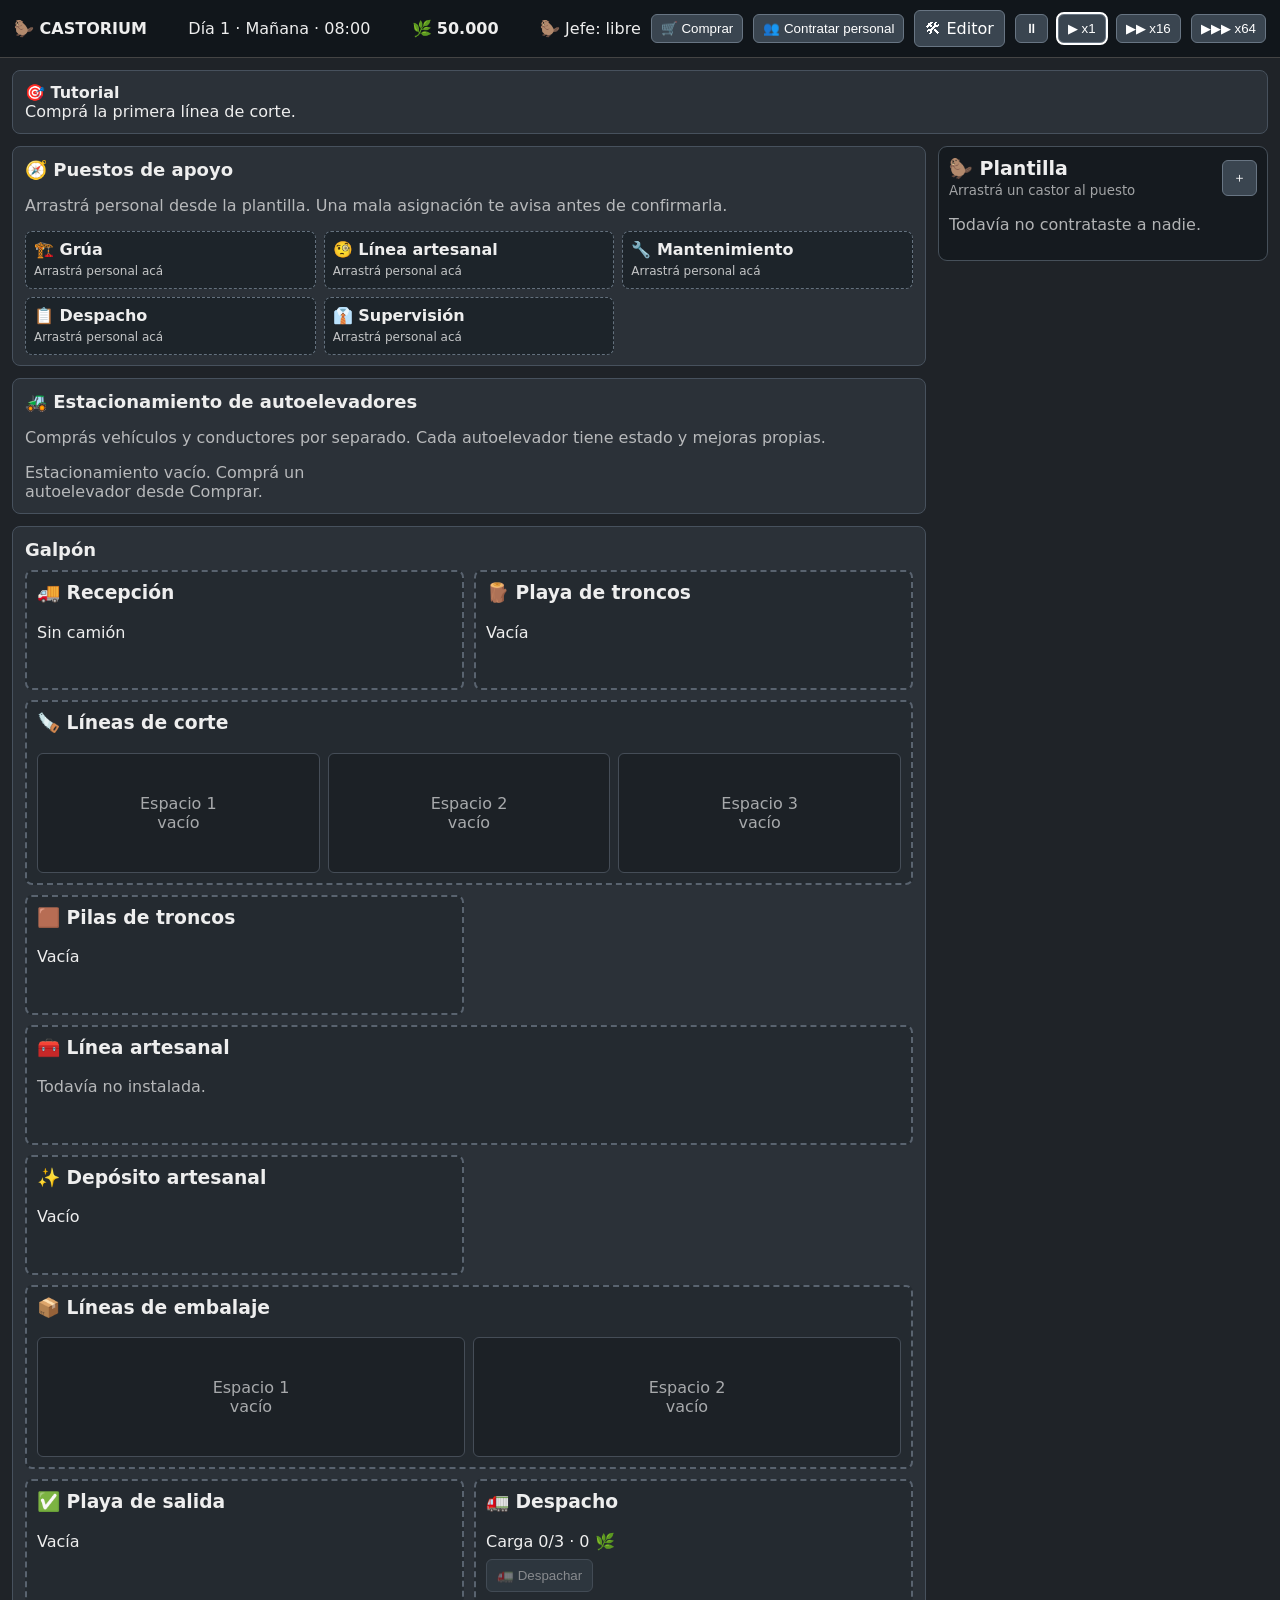
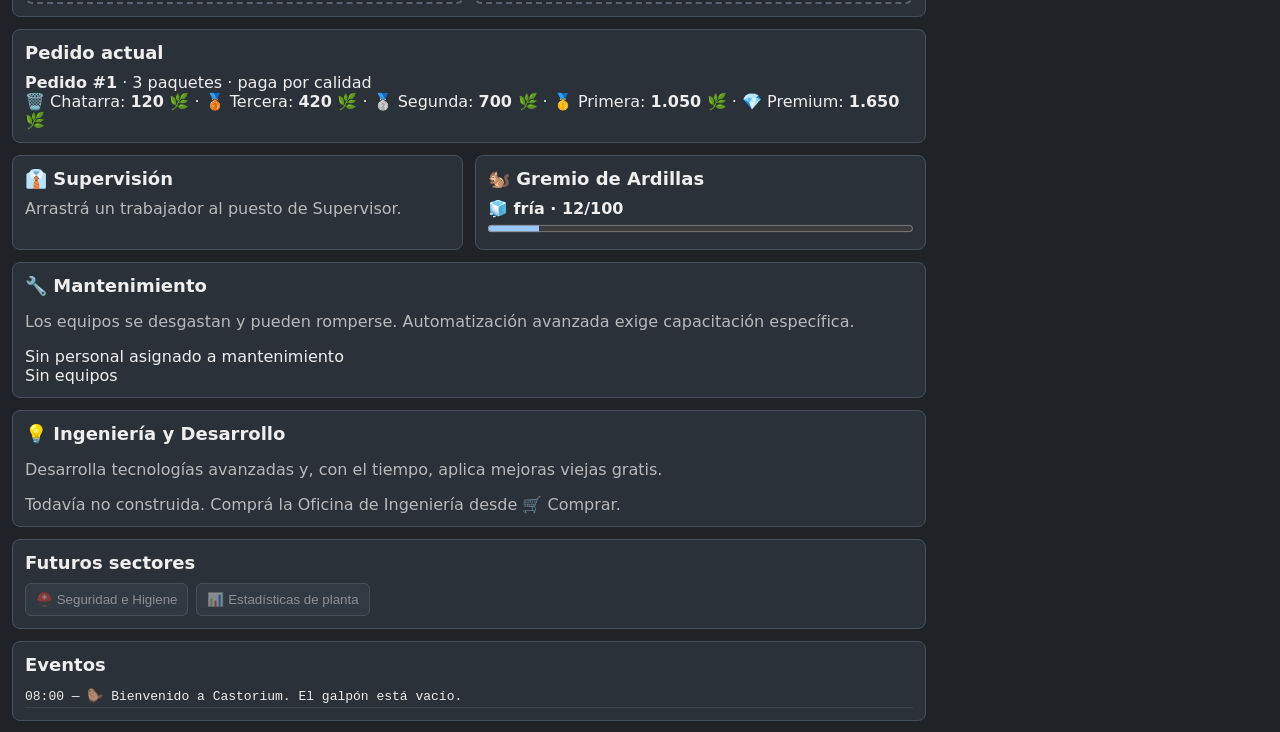
<file: index.html>
<!doctype html>
<html lang="es">
<head>
  <meta charset="UTF-8" />
  <meta name="viewport" content="width=device-width, initial-scale=1.0" />
  <title>Castorium</title>
  <link rel="stylesheet" href="./styles.css" />
</head>
<body>
  <header>
    <strong>🦫 CASTORIUM</strong>
    <span id="clock">Día 1 · Mañana · 08:00</span>
    <span>🌿 <b id="money">50.000</b></span>
    <span id="boss">Jefe: libre</span>
    <button id="openPurchase">🛒 Comprar</button>
    <button id="openHiring">👥 Contratar personal</button>
    <a href="./editor.html" style="color:white;text-decoration:none;border:1px solid #687583;border-radius:6px;padding:8px 10px;background:#3a4550">🛠 Editor</a>
    <button data-speed="0">⏸</button>
    <button data-speed="1" class="active">▶ x1</button>
    <button data-speed="16">▶▶ x16</button>
    <button data-speed="64">▶▶▶ x64</button>
  </header>

  <dialog id="purchaseDialog">
    <div class="dialog-head"><h2>🛒 Comprar</h2><button id="closePurchase">✕</button></div>
    <p class="muted">Equipos, líneas y materia prima. Los trabajadores se contratan por separado.</p>
    <div class="purchase-grid">
      <button id="buyLogs">🚚 5 troncos<br><b>1.000 🌿</b></button>
      <button id="buyCutLine">🪚 Línea de corte<br><b>35.000 🌿</b></button>
      <button id="buyPackLine">📦 Línea de embalaje<br><b>8.000 🌿</b></button>
      <button id="buyArtisanLine">🪵 Línea artesanal<br><b>18.000 🌿</b></button>
      <button id="buyForklift">🚜 Autoelevador<br><b>12.000 🌿</b></button>
    </div>
  </dialog>

  <dialog id="hireDialog">
    <div class="dialog-head"><h2>👥 Contratar personal</h2><button id="closeHiring">✕</button></div>
    <p class="muted">Al contratar, el castor pasa a tu plantilla de la derecha. Después lo asignás arrastrándolo al puesto.</p>
    <div id="workers" class="hire-grid"></div>
  </dialog>

  <section id="tutorial" class="panel tutorial-panel"></section>

  <div class="game-layout">
    <main>
      <section class="panel compact-panel">
        <h2>🧭 Puestos de apoyo</h2>
        <p class="muted">Arrastrá personal desde la plantilla. Una mala asignación te avisa antes de confirmarla.</p>
        <div id="supportAssignments" class="support-grid"></div>
      </section>

      <section class="panel">
        <h2>🚜 Estacionamiento de autoelevadores</h2>
        <p class="muted">Comprás vehículos y conductores por separado. Cada autoelevador tiene estado y mejoras propias.</p>
        <div id="forkliftParking" class="slots"></div>
      </section>

      <section class="panel">
        <h2>Galpón</h2>
        <div class="flow">
          <div class="zone"><h3>🚚 Recepción</h3><div id="incoming"></div></div>
          <div class="zone dropzone" data-drop="rawYard"><h3>🪵 Playa de troncos</h3><div id="rawYard"></div></div>
          <div class="zone wide"><h3>🪚 Líneas de corte</h3><div id="cutLines" class="slots"></div></div>
          <div class="zone dropzone" data-drop="cutBuffer"><h3>🟫 Pilas de troncos</h3><div id="cutBuffer"></div></div>
          <div class="zone wide"><h3>🧰 Línea artesanal</h3><div id="artisanLine"></div></div>
          <div class="zone dropzone" data-drop="artisanYard"><h3>✨ Depósito artesanal</h3><div id="artisanYard"></div></div>
          <div class="zone wide"><h3>📦 Líneas de embalaje</h3><div id="packLines" class="slots pack-slots"></div></div>
          <div class="zone dropzone" data-drop="finishedYard"><h3>✅ Playa de salida</h3><div id="finishedYard"></div></div>
          <div class="zone dropzone" data-drop="dispatchTruck"><h3>🚛 Despacho</h3><div id="dispatchTruck"></div></div>
        </div>
      </section>

      <section class="panel">
        <h2>Pedido actual</h2>
        <div id="order"></div>
        <div id="qualityPrices"></div>
      </section>

      <section class="two-panels">
        <section class="panel">
          <h2>👔 Supervisión</h2>
          <div id="supervisor"></div>
        </section>
        <section class="panel">
          <h2>🐿️ Gremio de Ardillas</h2>
          <div id="union"></div>
        </section>
      </section>

      <section class="panel">
        <h2>🔧 Mantenimiento</h2>
        <p class="muted">Los equipos se desgastan y pueden romperse. Automatización avanzada exige capacitación específica.</p>
        <div id="maintenance"></div>
      </section>

      <section class="panel">
        <h2>💡 Ingeniería y Desarrollo</h2>
        <p class="muted">Desarrolla tecnologías avanzadas y, con el tiempo, aplica mejoras viejas gratis.</p>
        <div id="engineering"></div>
      </section>

      <section class="panel">
        <h2>Futuros sectores</h2>
        <div class="future-grid">
          <button disabled>⛑️ Seguridad e Higiene</button>
          <button disabled>📊 Estadísticas de planta</button>
        </div>
      </section>

      <section class="panel">
        <h2>Eventos</h2>
        <div id="log"></div>
      </section>
    </main>

    <aside class="roster-panel">
      <div class="roster-title">
        <div><h2>🦫 Plantilla</h2><small>Arrastrá un castor al puesto</small></div>
        <button id="openHiringSide">＋</button>
      </div>
      <div id="personnelRoster"></div>
    </aside>
  </div>

  <script type="module" src="./src/bootstrap.js"></script>
  <script>
    document.addEventListener("DOMContentLoaded", () => {
      document.querySelector("#openHiringSide")?.addEventListener("click", () => document.querySelector("#hireDialog")?.showModal());
    });
  </script>
</body>
</html>
</file>
<file: styles.css>
* { box-sizing: border-box; }
:root { color-scheme: dark; }
body { margin: 0; font-family: system-ui, sans-serif; background: #1f2328; color: #eee; }
header { position: sticky; top: 0; z-index: 20; display: flex; gap: 10px; align-items: center; padding: 10px 14px; background: #11161b; border-bottom: 1px solid #444; flex-wrap: wrap; }
header span { margin-left: auto; }
header button { padding: 6px 9px; }
button { background: #3a4550; color: white; border: 1px solid #687583; border-radius: 6px; padding: 8px 10px; cursor: pointer; }
button:hover:not(:disabled) { background: #465463; }
button:disabled { opacity: .45; cursor: not-allowed; }
button.active { outline: 2px solid #fff; }
progress { width: 100%; height: 15px; }
.tutorial-panel { margin: 12px 12px 0; }
.game-layout { display: grid; grid-template-columns: minmax(0,1fr) 330px; gap: 12px; align-items: start; padding: 12px; }
main { min-width: 0; display: grid; gap: 12px; }
.panel { background: #2b3138; border: 1px solid #47515d; border-radius: 8px; padding: 12px; }
.panel h2 { margin: 0 0 10px; font-size: 18px; }
.compact-panel { padding-bottom: 10px; }
.two-panels { display:grid; grid-template-columns:1fr 1fr; gap:12px; }
.flow { display: grid; grid-template-columns: repeat(2, minmax(240px, 1fr)); gap: 10px; }
.zone { min-height: 120px; border: 2px dashed #59636f; border-radius: 7px; padding: 10px; background: #242a30; }
.zone.wide { grid-column: span 2; }
.zone.dragover, .machine.dragover { border-color: #fff; background: #303840; }
.zone h3 { margin-top: 0; }
.slots { display: grid; grid-template-columns: repeat(3, minmax(180px,1fr)); gap: 8px; }
.pack-slots { grid-template-columns: repeat(2, minmax(220px,1fr)); }
.machine { border: 1px solid #58616d; border-radius: 6px; padding: 8px; background: #181d22; min-height: 120px; position: relative; }
.machine.empty { opacity: .65; display: grid; place-items: center; text-align: center; }
.item { display: inline-block; margin: 4px; padding: 7px 9px; background: #3d4650; border: 1px solid #65717d; border-radius: 6px; cursor: grab; user-select: none; }
.item:active { cursor: grabbing; }
.action-row { display: flex; gap: 8px; flex-wrap: wrap; margin-top: 8px; }
.future-grid { display: flex; gap: 8px; flex-wrap: wrap; }
.upgrade-menu { margin-top: 8px; padding-top: 8px; border-top: 1px solid #46505a; display: grid; gap: 6px; }
.upgrade-menu button { text-align: left; }
.muted { opacity: .72; }
.good { color: #b6f0b6; }
.warn { color: #ffd18a; }
#log { max-height: 210px; overflow-y: auto; font-family: ui-monospace, monospace; font-size: 13px; }
.log-entry { padding: 3px 0; border-bottom: 1px solid #3d444d; }
.tutorial-step { font-size: 16px; }
.roster-panel { position: sticky; top: 66px; max-height: calc(100vh - 78px); overflow: auto; background:#151a1f; border:1px solid #46505a; border-radius:9px; padding:10px; }
.roster-title { display:flex; align-items:center; justify-content:space-between; gap:8px; margin-bottom:10px; }
.roster-title h2 { margin:0; font-size:19px; }
.roster-title small { opacity:.65; }
.roster-card { background:#242a30; border:1px solid #515c68; border-radius:8px; padding:8px; margin-bottom:8px; cursor:grab; }
.roster-card.expanded { border-color:#8d9aaa; background:#29313a; }
.roster-card:active { cursor:grabbing; }
.roster-head { display:grid; grid-template-columns:54px 1fr auto; gap:9px; align-items:center; }
.roster-head small { display:block; opacity:.7; }
.worker-status { display:block; font-size:12px; margin-top:3px; color:#cbd8e5; }
.worker-portrait { width:52px; height:52px; border-radius:8px; background:#151a1f; border:1px solid #56616d; position:relative; display:grid; place-items:center; font-size:30px; overflow:hidden; }
.worker-portrait b { position:absolute; right:2px; bottom:0; font-size:17px; }
.expand-worker { padding:4px 8px; font-size:18px; }
.worker-detail { border-top:1px solid #46505a; margin-top:8px; padding-top:8px; }
.skill-row { display:grid; grid-template-columns:105px 1fr 28px; gap:6px; align-items:center; font-size:11px; margin:4px 0; }
.skill-row progress { height:10px; }
.skill-row b { text-align:right; font-size:11px; }
.training-row { display:flex; gap:6px; margin:9px 0; }
.training-row select { min-width:0; flex:1; background:#161c22; color:white; border:1px solid #596571; border-radius:5px; }
.assignment-slot { margin:-2px -2px 8px; padding:7px; border-radius:5px; background:#28343d; border:1px dashed #72808d; font-size:12px; }
.staff-drop { transition: border-color .12s, background .12s; }
.staff-drop-surface { position:relative; z-index:12; pointer-events:auto; min-height:34px; isolation:isolate; }
.staff-drop-surface::after { content:""; position:absolute; inset:-4px; z-index:-1; border-radius:6px; }
.staff-dragover { border-color:#d9f4ff !important; background:#34434e !important; box-shadow:inset 0 0 0 2px rgba(255,255,255,.12); }
.support-grid { display:grid; grid-template-columns:repeat(3,minmax(170px,1fr)); gap:8px; }
.support-assignment { min-height:58px; background:#1d242a; border:1px dashed #64717e; border-radius:7px; padding:8px; display:flex; flex-direction:column; gap:5px; }
.support-assignment span { font-size:12px; opacity:.8; }
.support-assignment.disabled { opacity:.7; }
dialog { width:min(900px,calc(100vw - 32px)); max-height:85vh; overflow:auto; background:#222930; color:#eee; border:1px solid #697582; border-radius:10px; padding:14px; }
dialog::backdrop { background:rgba(0,0,0,.65); }
.dialog-head { display:flex; justify-content:space-between; align-items:center; gap:10px; }
.dialog-head h2 { margin:0; }
.purchase-grid { display:grid; grid-template-columns:repeat(3,minmax(160px,1fr)); gap:10px; }
.purchase-grid button { min-height:90px; font-size:15px; }
.hire-grid { display:grid; grid-template-columns:repeat(2,minmax(260px,1fr)); gap:9px; }
.hire-card { border:1px solid #56616d; border-radius:8px; background:#1c2228; padding:9px; display:grid; grid-template-columns:58px 1fr; gap:10px; }
.hire-card p { font-size:12px; opacity:.8; margin:5px 0; }
.hire-card small { display:block; opacity:.7; margin-top:4px; }
@media (max-width: 1150px) {
  .game-layout { grid-template-columns:minmax(0,1fr) 290px; }
  .support-grid { grid-template-columns:repeat(2,minmax(160px,1fr)); }
}
@media (max-width: 900px) {
  .game-layout { grid-template-columns:1fr; }
  .roster-panel { position:relative; top:auto; max-height:none; order:-1; }
  .two-panels { grid-template-columns:1fr; }
}
@media (max-width: 800px) {
  .flow, .slots, .pack-slots, .support-grid, .purchase-grid, .hire-grid { grid-template-columns:1fr; }
  .zone.wide { grid-column:span 1; }
  header span { margin-left:0; }
}
</file>
